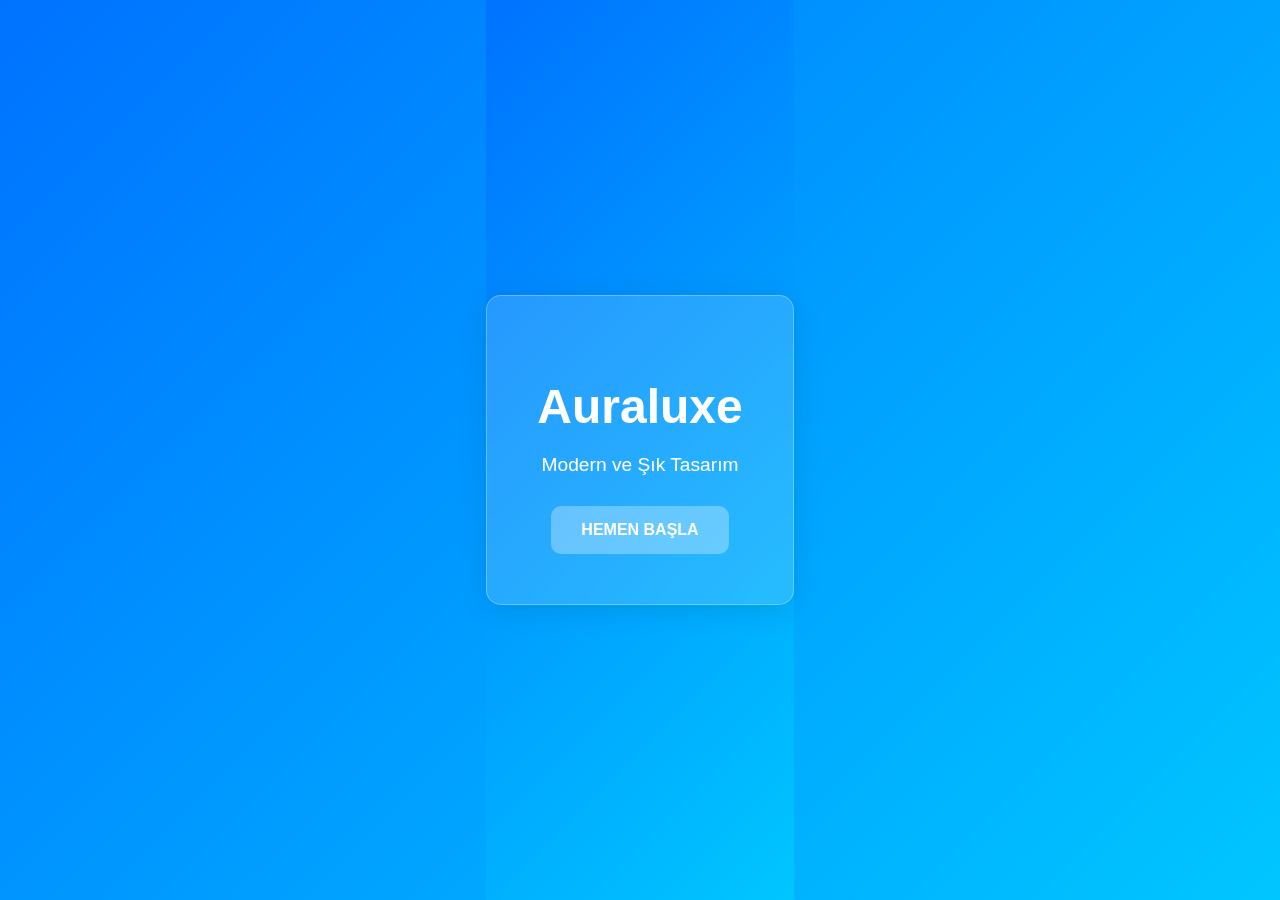
<file: index.html>
<!DOCTYPE html>
<html lang="tr">
<head>
    <meta charset="UTF-8">
    <meta name="viewport" content="width=device-width, initial-scale=1.0">
    <title>Cam Efekti</title>
    <link rel="stylesheet" href="deneme.css">
</head>
<body>
    <div class="glass-container">
        <h1>Auraluxe</h1>
        <p class="tagline">Modern ve Şık Tasarım</p>
        <a href="store.html" class="button">Hemen Başla</a>
    </div>
</body>
</html>
</file>
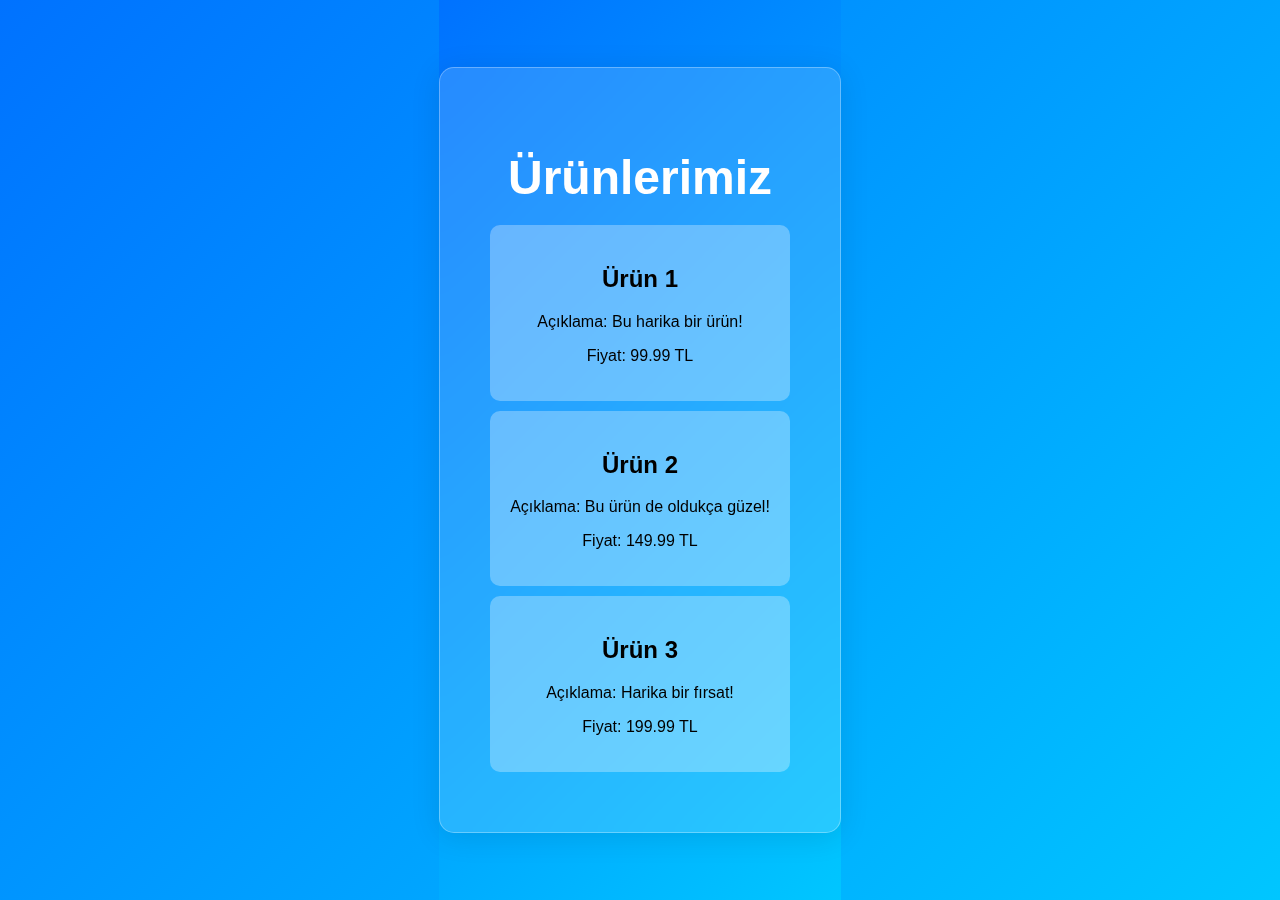
<file: store.html>
<!DOCTYPE html>
<html lang="tr">
<head>
    <meta charset="UTF-8">
    <meta name="viewport" content="width=device-width, initial-scale=1.0">
    <title>Mağaza</title>
    <link rel="stylesheet" href="deneme.css">
</head>
<body>
    <div class="glass-container">
        <h1>Ürünlerimiz</h1>
        <div class="product">
            <h2>Ürün 1</h2>
            <p>Açıklama: Bu harika bir ürün!</p>
            <p>Fiyat: 99.99 TL</p>
        </div>
        <div class="product">
            <h2>Ürün 2</h2>
            <p>Açıklama: Bu ürün de oldukça güzel!</p>
            <p>Fiyat: 149.99 TL</p>
        </div>
        <div class="product">
            <h2>Ürün 3</h2>
            <p>Açıklama: Harika bir fırsat!</p>
            <p>Fiyat: 199.99 TL</p>
        </div>
    </div>
</body>
</html>
</file>
<file: deneme.css>
body, html {
    margin: 0;
    padding: 0;
    height: 100%;
    display: flex;
    justify-content: center;
    align-items: center;
    background: linear-gradient(135deg, #0072ff 0%, #00c6ff 100%);
    font-family: 'Arial', sans-serif;
}

.glass-container {
    background: rgba(255, 255, 255, 0.15);
    border-radius: 15px;
    padding: 50px;
    text-align: center;
    backdrop-filter: blur(10px);
    box-shadow: 0 4px 30px rgba(0, 0, 0, 0.1);
    border: 1px solid rgba(255, 255, 255, 0.3);
    max-width: 400px;
    width: 80%;
}

h1 {
    font-size: 3rem;
    color: white;
    margin-bottom: 20px;
}

.tagline {
    font-size: 1.2rem;
    color: white;
    margin-bottom: 30px;
}

.button {
    display: inline-block;
    padding: 15px 30px;
    color: white;
    background: rgba(255, 255, 255, 0.3);
    border-radius: 10px;
    text-transform: uppercase;
    text-decoration: none;
    font-weight: bold;
    transition: background 0.3s ease;
}

.button:hover {
    background: rgba(255, 255, 255, 0.5);
}

.product {
    background: rgba(255, 255, 255, 0.3);
    border-radius: 10px;
    padding: 20px;
    margin: 10px 0;
    text-align: center;
}
</file>
